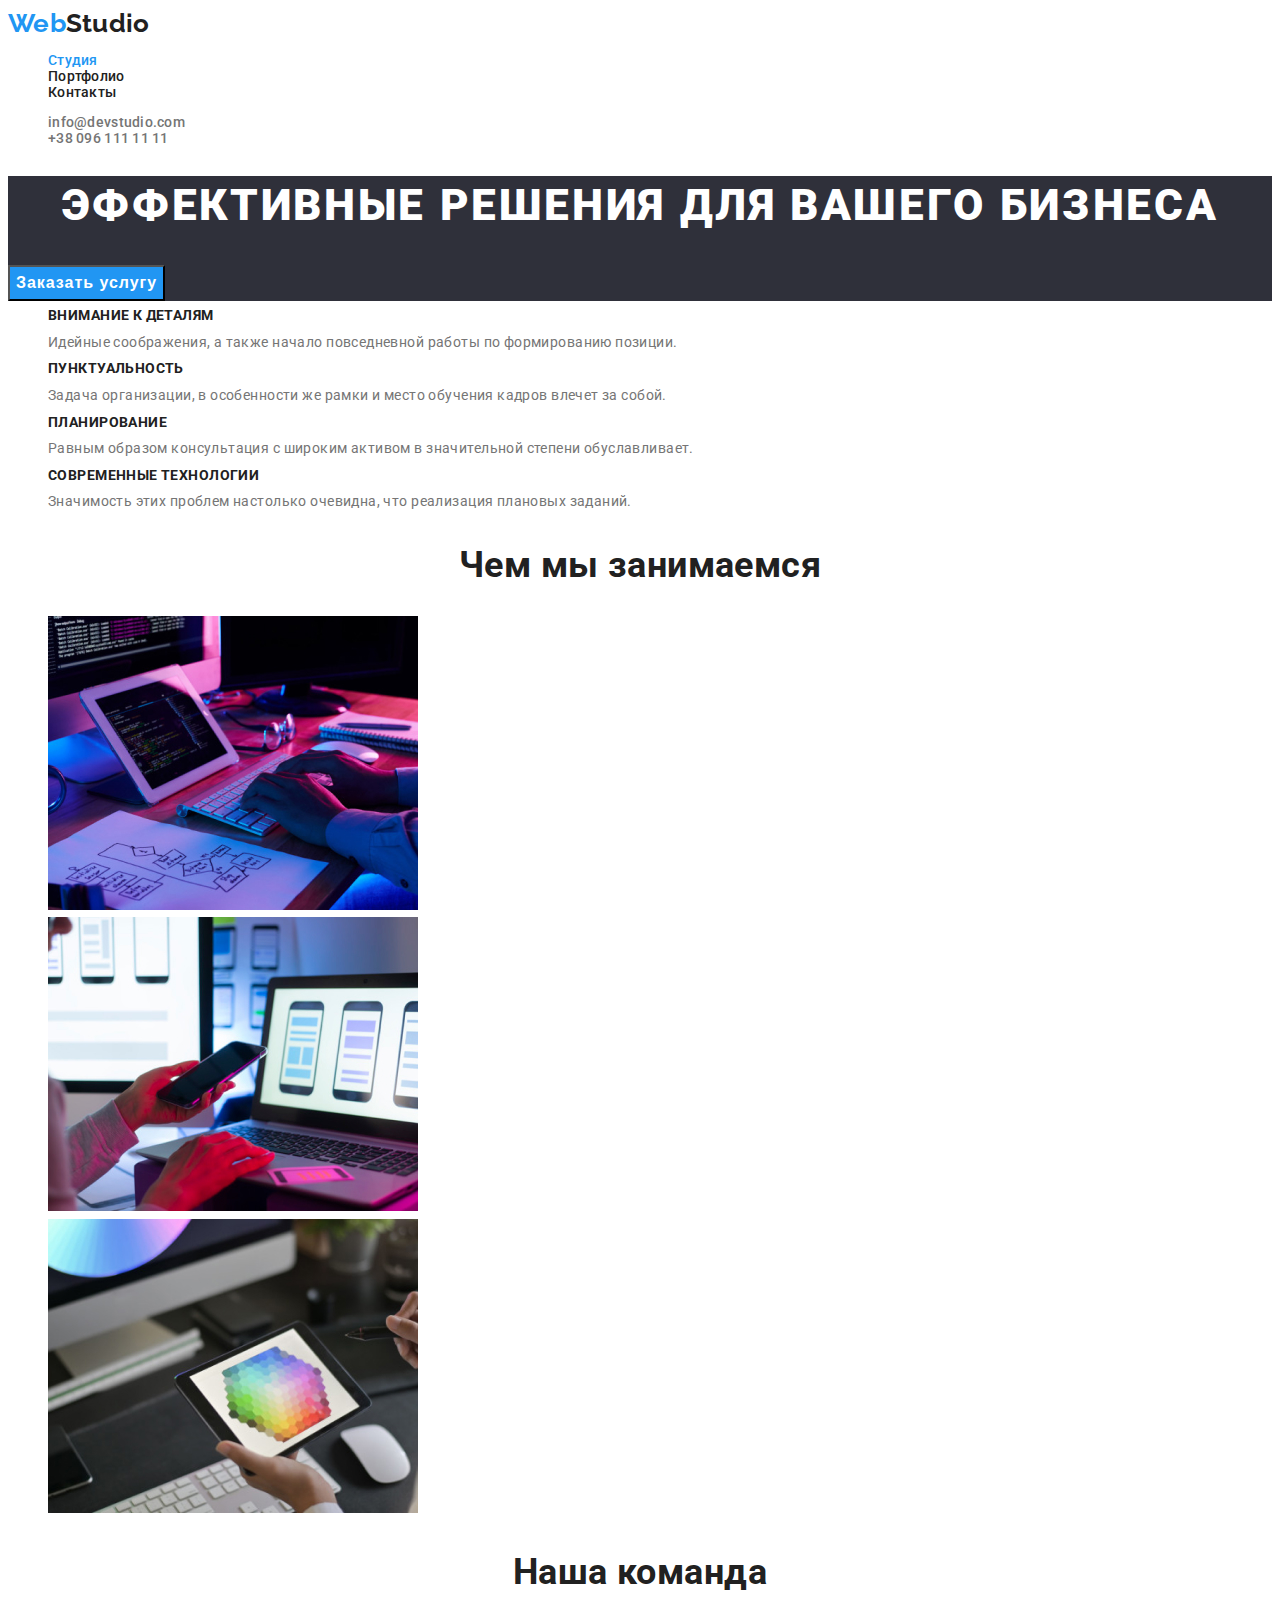
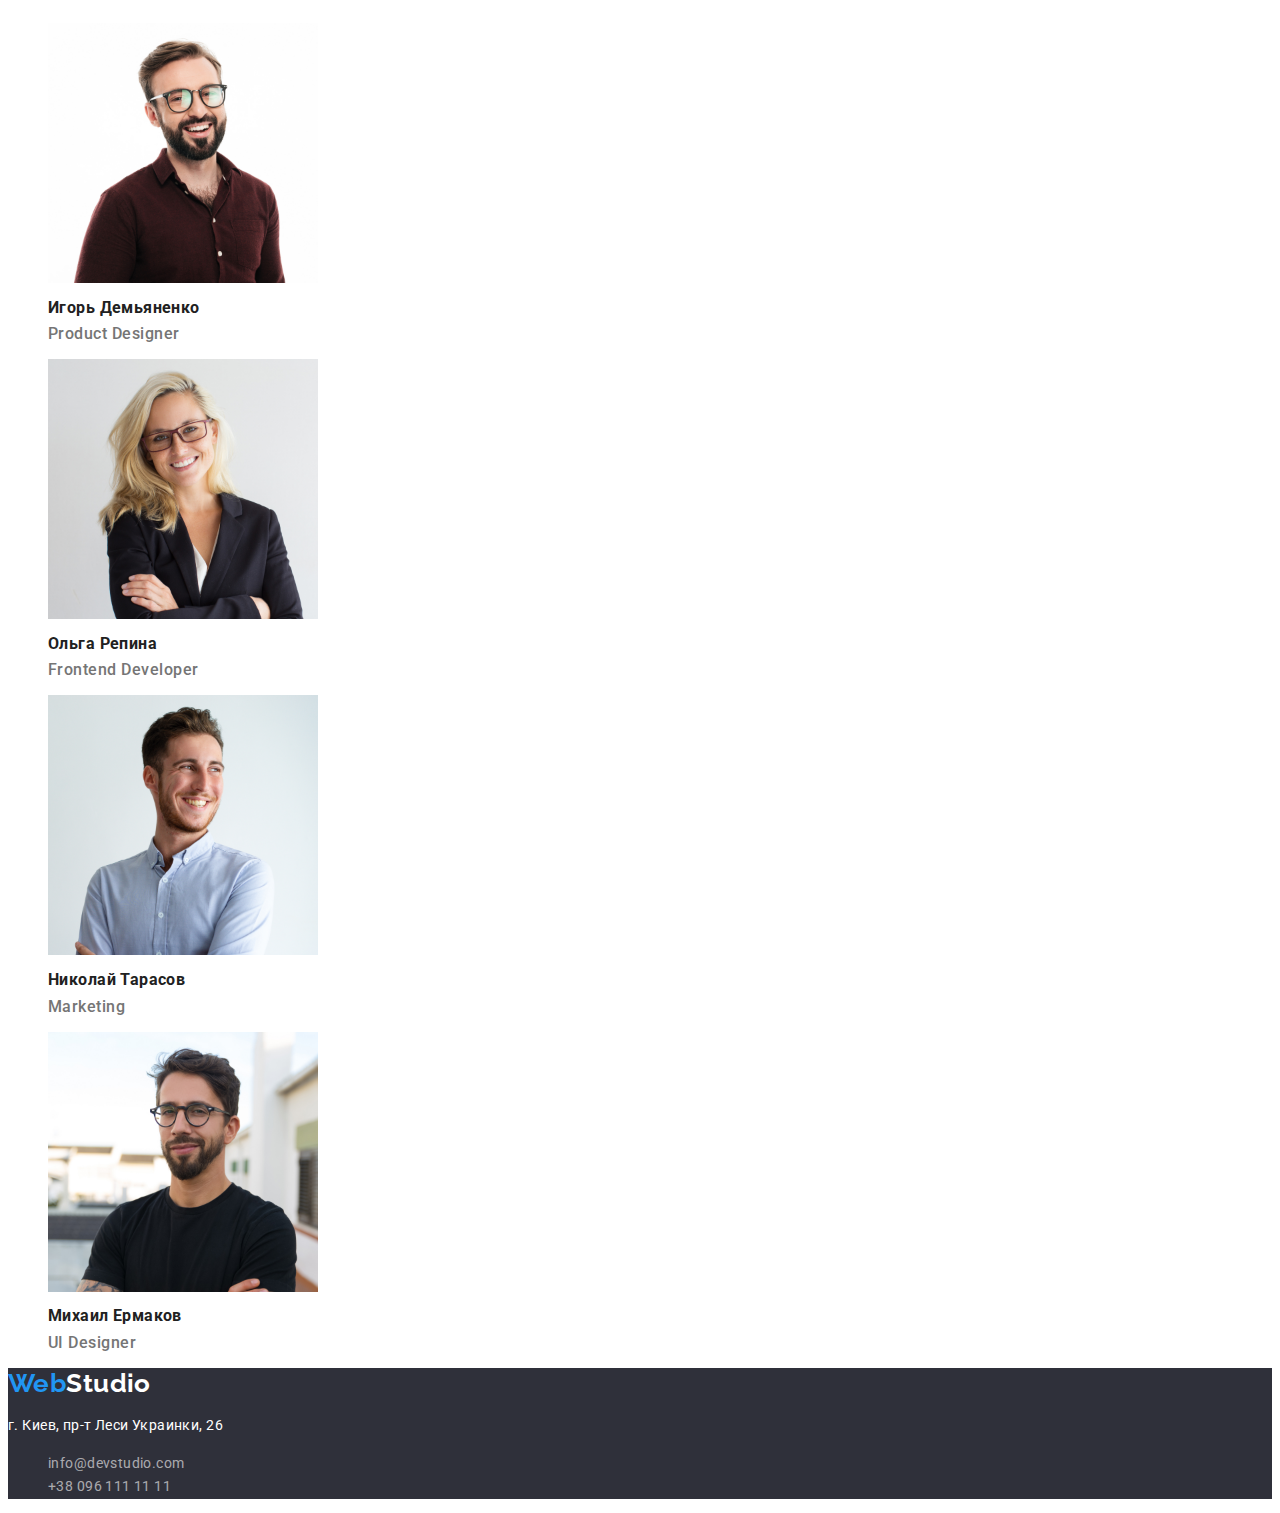
<file: index.html>
<!DOCTYPE html>
<html lang="ru">

<head>
    <meta charset="UTF-8">
    <meta name="viewport" content="width=device-width, initial-scale=1.0">
    <title>WebStudio</title>
    <link rel="stylesheet" href="https://cdnjs.cloudflare.com/ajax/libs/modern-normalize/1.0.0/modern-normalize.css"
        integrity="sha512-Zx6MlUMKSVJoQ+83OwhdILe8cSEsCzfqThJd7J/VA2UrK6Ctj85p+xzqfyuNXE5B1k25uUdmJ2OzItbBy9GHAQ=="
        crossorigin="anonymous" />
    <link rel="preconnect" href="https://fonts.gstatic.com">
    <link
        href="https://fonts.googleapis.com/css2?family=Raleway:wght@700&family=Roboto:wght@400;500;700;900&display=swap"
        rel="stylesheet">
    <link rel="stylesheet" href="css/styles.css">
</head>

<body>

    <!--header-->
    <header class="page-header">
        <nav class="site-nav">
            <a href="./index.html" class="site-nav-logo"><span class="current">Web</span><span class="primarycolor">Studio</span></a>
            <ul class="list">
                <li><a href="#" class="current">Студия</a></li>
                <li><a href="./portfolio.html" class="primarycolor">Портфолио</a></li>
                <li><a href="#" class="primarycolor">Контакты</a></li>
            </ul>
        </nav>

        <!--contacts-->
        
            <ul class="contacts list">
                <li><a href="mailto:info@devstudio.com" class="sitecolor">info@devstudio.com</a></li>
                <li><a href="tel:+380961111111" class="sitecolor">+38 096 111 11 11</a></li>
            </ul>
        
    </header>

    <!-- main -->
    <main>
        <!--hero  -->
        <section class="hero">
            <h1>Эффективные решения для вашего бизнеса</h1>
            <button type="button" class="hero-button">Заказать услугу</button>
        </section>

        <!-- advantages -->
        <section class="section advantages">
            <h2 class="primary-textcolor">Преимущества</h2>
            <ul class="list">
                <li>
                    <h3 class="primary-textcolor">Внимание к деталям</h3>
                    <p>Идейные соображения, а также начало повседневной работы по формированию позиции.</p>
                </li>
                <li>
                    <h3 class="primary-textcolor"> Пунктуальность</h3>
                    <p>Задача организации, в особенности же рамки и место обучения кадров влечет за собой.</p>
                </li>
                <li>
                    <h3 class="primary-textcolor">Планирование</h3>
                    <p>Равным образом консультация с широким активом в значительной степени обуславливает.</p>
                </li>
                <li>
                    <h3 class="primary-textcolor">Современные технологии</h3>
                    <p>Значимость этих проблем настолько очевидна, что реализация плановых заданий.</p>
                </li>
            </ul>
        </section>

        <!--what we do-->
        <section class="section">
            <h2 class="primary-textcolor">Чем мы занимаемся</h2>
            <ul class="list">
                <li><img src="./images/studio/whatwedo1.jpg" alt="desktop decisions" width="370" height="294"></li>
                <li><img src="./images/studio/whatwedo2.jpg" alt="mobile decisions" width="370" height="294"></li>
                <li><img src="./images/studio/whatwedo3.jpg" alt="tablet decisions" width="370" height="294"></li>
            </ul>

        </section>

        <!--our team-->
        <section class="section">
            <a href="#"></a>
            <h2 class="primary-textcolor">Наша команда</h2>
            <ul class="our-team-list list">
                <li>
                    <img src="./images/studio/team1.jpg" alt="фото Игоря Демьяненко" width="270" height="260">
                    <h3 class="primary-textcolor">Игорь Демьяненко </h3>
                    <p lang="en"> Product Designer </p>
                </li>
                <li>
                    <img src="./images/studio//team2.jpg" alt="фото Ольги Репиной" width="270" height="260">
                    <h3 class="primary-textcolor">Ольга Репина </h3>
                    <p lang="en">Frontend Developer</p>
                </li>
                <li>
                    <img src="./images/studio//team3.jpg" alt="фото Николая Тарасова" width="270" height="260">
                    <h3 class="primary-textcolor">Николай Тарасов </h3>
                    <p lang="en">Marketing </p>
                </li>
                <li>
                    <img src="./images/studio/team4.jpg" alt="фото Михаила Ермакова" width="270" height="260">
                    <h3 class="primary-textcolor">Михаил Ермаков</h3>
                    <p lang="en">UI Designer</p>
                </li>
            </ul>
        </section>
    </main>

    <!--footer-->
    <footer class="footer">
        <a href="./index.html" class="site-nav-logo"><span class="current">Web</span>Studio</a>
        <address class="fontstyle-norm">
            <p class="footer-mainaddress">г. Киев, пр-т Леси Украинки, 26</p>
            <ul class="footer-address list">
                <li><a href="mailto:info@devstudio.com">info@devstudio.com</a></li>
                <li><a href="tel:+380961111111">+38 096 111 11 11</a></li>
            </ul>
        </address>
    </footer>

</body>

</html>
</file>
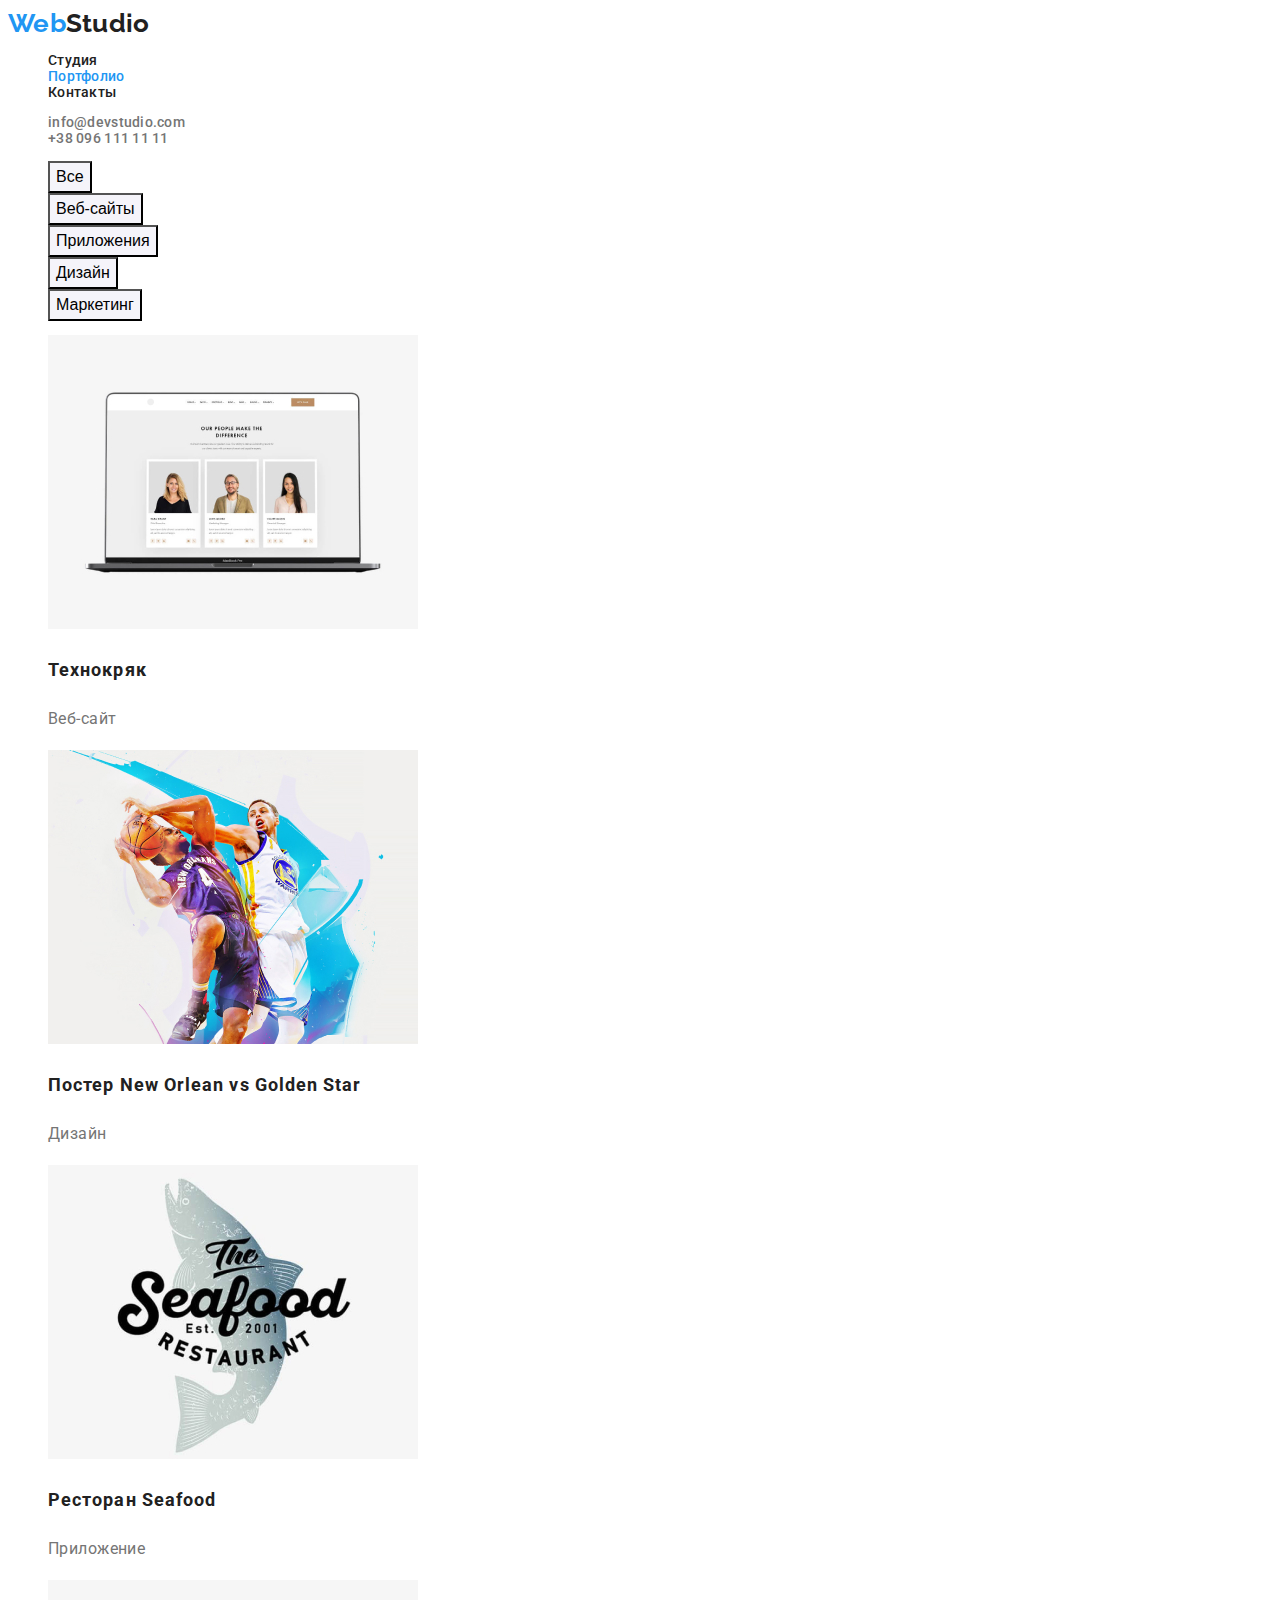
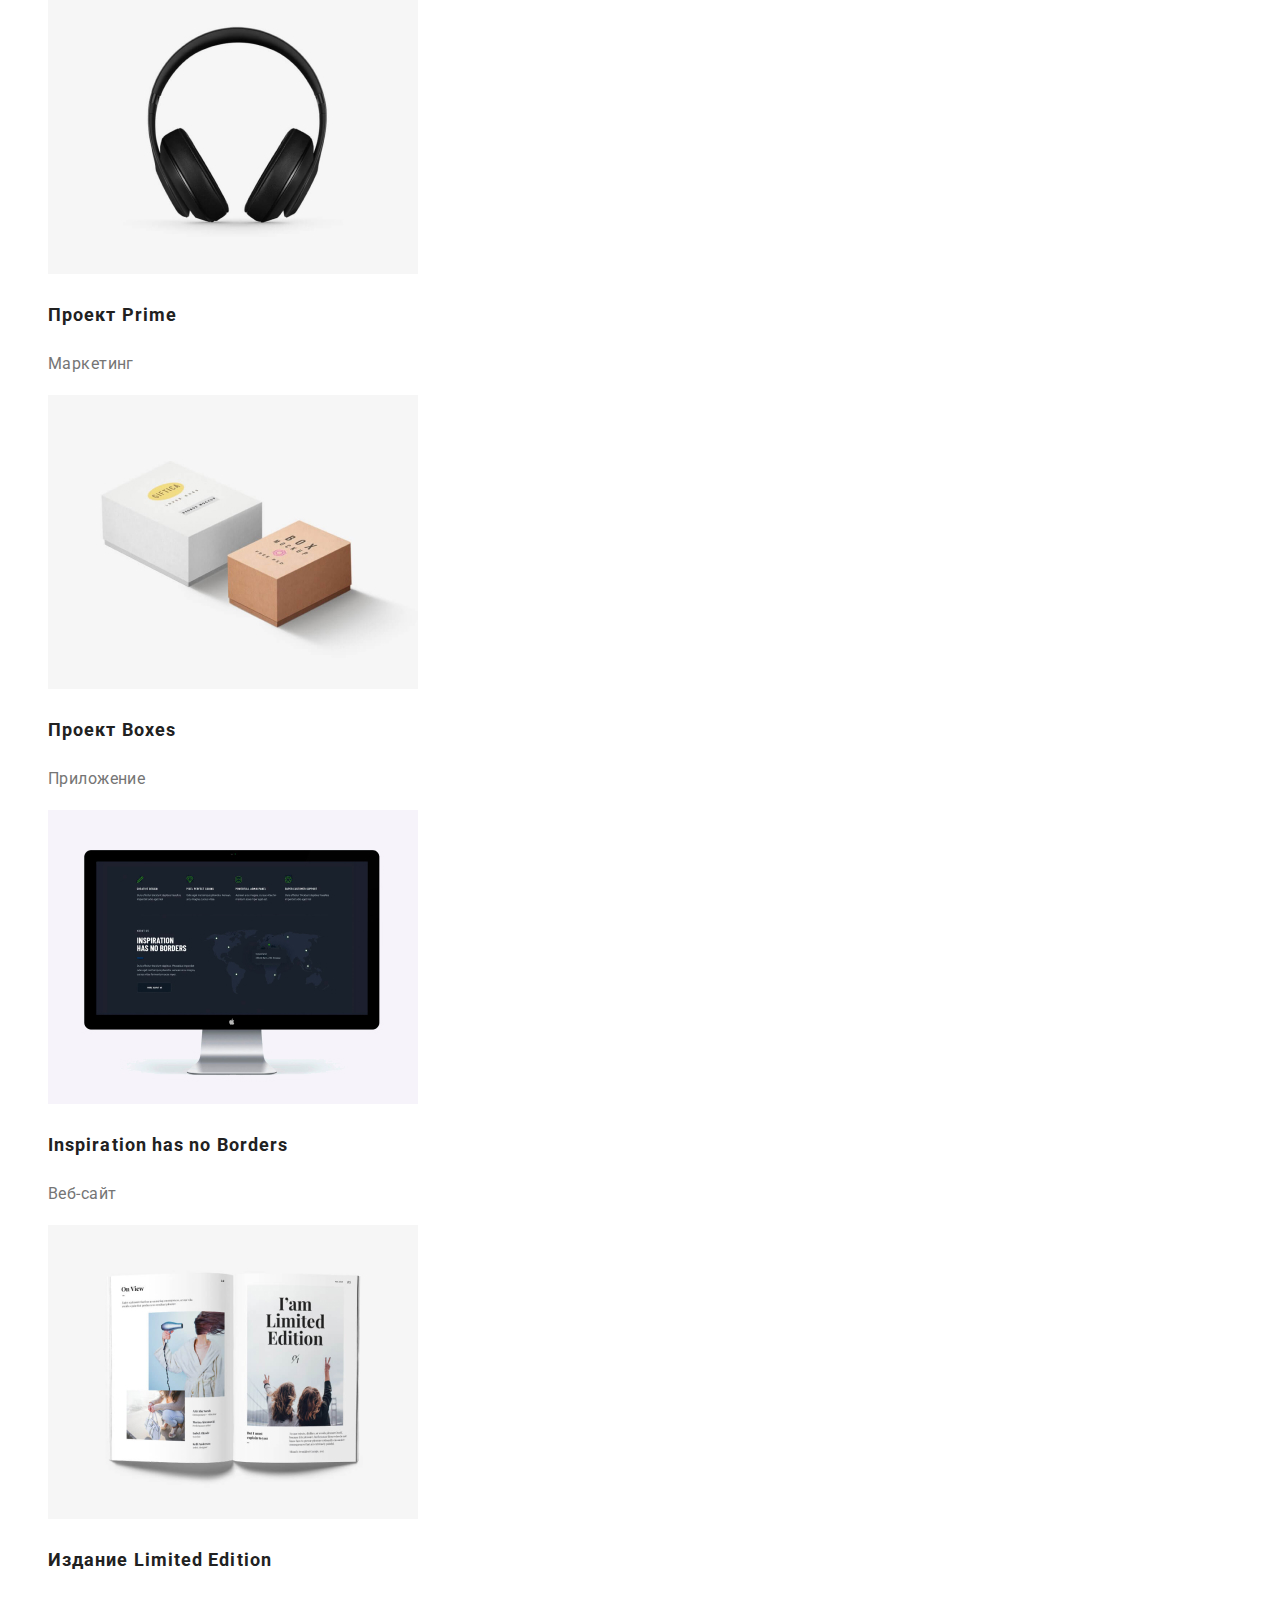
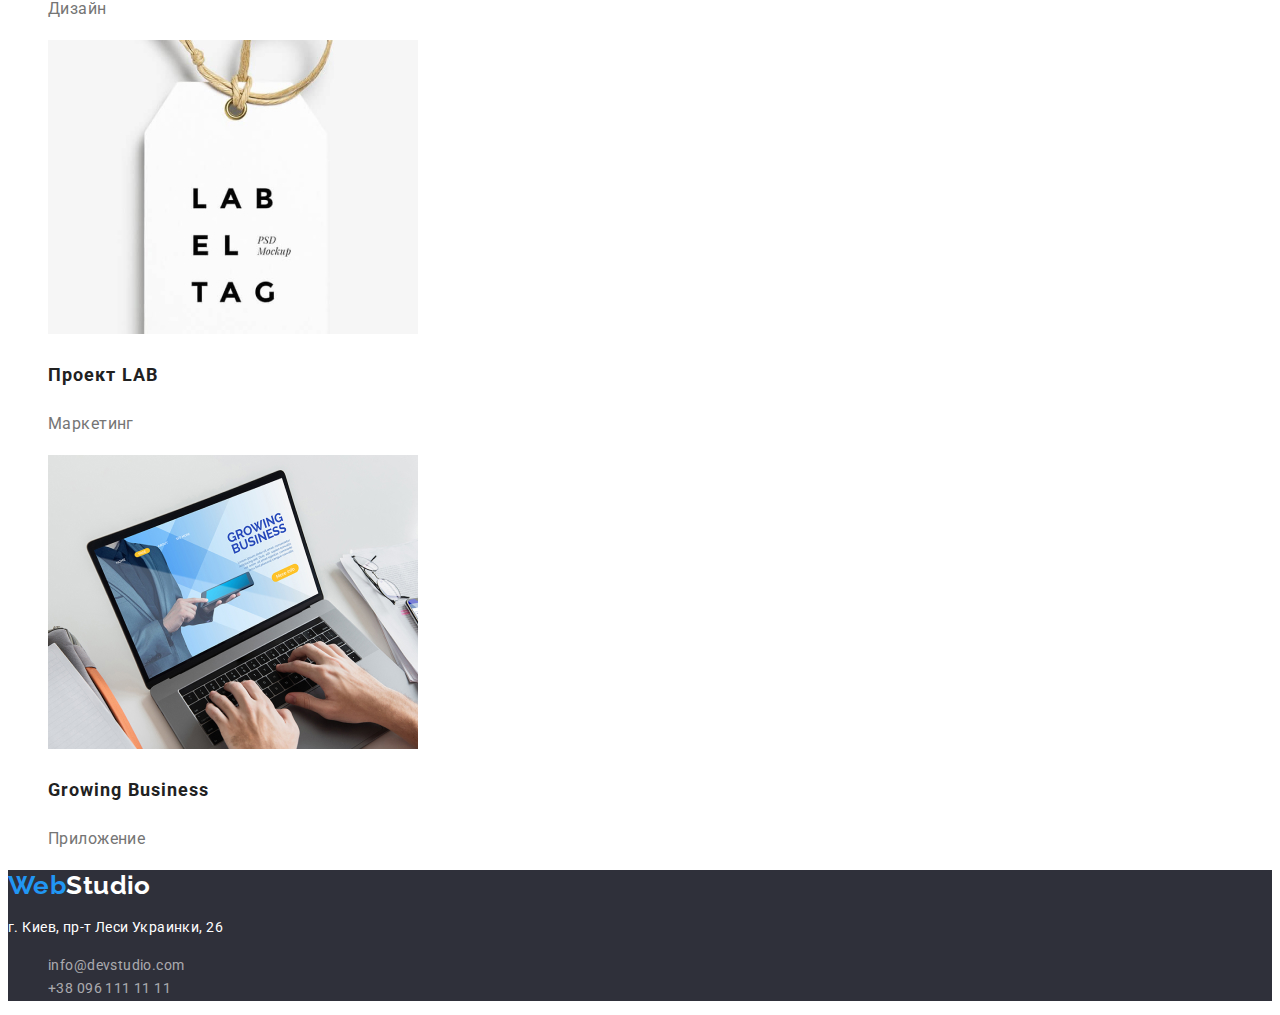
<file: portfolio.html>
<!DOCTYPE html>
<html lang="ru">

<head>
    <meta charset="UTF-8">
    <meta name="viewport" content="width=device-width, initial-scale=1.0">
    <title>Potfolio</title>
    <link rel="stylesheet" href="https://cdnjs.cloudflare.com/ajax/libs/modern-normalize/1.0.0/modern-normalize.css"
        integrity="sha512-Zx6MlUMKSVJoQ+83OwhdILe8cSEsCzfqThJd7J/VA2UrK6Ctj85p+xzqfyuNXE5B1k25uUdmJ2OzItbBy9GHAQ=="
        crossorigin="anonymous" />
    <link rel="preconnect" href="https://fonts.gstatic.com">
    <link
        href="https://fonts.googleapis.com/css2?family=Raleway:wght@700&family=Roboto:wght@400;500;700;900&display=swap"
        rel="stylesheet">
    <link rel="stylesheet" href="./css/styles.css">
</head>

<body>
    <!--header-->
    <header class="page-header">
        <nav class="site-nav">
            <a href="./index.html" class="site-nav-logo"><span class="current">Web</span><span
                    class="primarycolor">Studio</span></a>
            <ul class="list">
                <li> <a href="./index.html" class="primarycolor"> Студия </a> </li>
                <li><a href="#" class="current">Портфолио</a></li>
                <li><a href="#" class="primarycolor">Контакты</a></li>
            </ul>
        </nav>

        <!--contacts-->

        <ul class="contacts  list">
            <li><a href="mailto:info@devstudio.com" class="sitecolor">info@devstudio.com</a></li>
            <li><a href="tel:+380961111111" class="sitecolor">+38 096 111 11 11</a></li>
        </ul>

    </header>

    <main>
        <section class="portfolio">
            <!--навигация по странице-->
            <h1>Портфолио</h1>
            <ul class="filter-list list">
                <li><button type="button">Все</button></li>
                <li><button type="button">Веб-сайты</button></li>
                <li><button type="button">Приложения</button></li>
                <li><button type="button">Дизайн</button></li>
                <li><button type="button">Маркетинг</button></li>
            </ul>

            <!--portfolio-->

            <ul class="list">
                <li>
                    <a href="#"><img src="./images/portfolio/technokryak.jpg" alt="постер с двумя баскетболистами"
                            width="370" height="294">
                        <h2 class="primary-textcolor">Технокряк</h2>
                        <p>Веб-сайт</p>
                    </a>
                </li>
                <li>
                    <a href="#"><img src="./images/portfolio/poster.jpg" alt="логотип ресторна" width="370"
                            height="294">
                        <h2 class="primary-textcolor">Постер New Orlean vs Golden Star</h2>
                        <p>Дизайн</p>
                    </a>
                </li>
                <li>
                    <a href="#"><img src="./images/portfolio/restaurantseafood.jpg" alt="наушники" width="370"
                            height="294">
                        <h2 class="primary-textcolor">Ресторан Seafood</h2>
                        <p>Приложение</p>
                    </a>
                </li>
                <li>
                    <a href="#"><img src="./images/portfolio/projectprime.jpg" alt="изображение коробок" width="370"
                            height="294">
                        <h2 class="primary-textcolor">Проект Prime</h2>
                        <p>Маркетинг</p>
                    </a>
                </li>
                <li>
                    <a href="#"><img src="./images/portfolio/projectboxes.jpg" alt="изображение монитора" width="370"
                            height="294">
                        <h2 class="primary-textcolor">Проект Boxes</h2>
                        <p>Приложение</p>
                    </a>
                </li>
                <li>
                    <a href="#"><img src="./images/portfolio/inspiration.jpg" alt="изображение открытого журнала"
                            width="370" height="294">
                        <h2 class="primary-textcolor">Inspiration has no Borders</h2>
                        <p>Веб-сайт</p>
                    </a>
                </li>
                <li>
                    <a href="#"><img src="./images/portfolio/limitededition.jpg" alt="изображение лептопа" width="370"
                            height="294">
                        <h2 class="primary-textcolor">Издание Limited Edition</h2>
                        <p>Дизайн</p>
                    </a>
                </li>
                <li>
                    <a href="#"><img src="./images/portfolio/projectlab.jpg" alt="" width="370" height="294">
                        <h2 class="primary-textcolor">Проект LAB</h2>
                        <p>Маркетинг</p>
                    </a>
                </li>
                <li>
                    <a href="#"><img src="./images/portfolio/growingbusiness.jpg" alt="" width="370" height="294">
                        <h2 class="primary-textcolor">Growing Business</h2>
                        <p>Приложение</p>
                    </a>
                </li>
            </ul>
        </section>

    </main>

    <!--footer-->
    <footer class="footer">
        <a href="./index.html" class="site-nav-logo"><span class="current">Web</span>Studio</a>
        <address class="fontstyle-norm">
            <p class="footer-mainaddress">г. Киев, пр-т Леси Украинки, 26</p>
            <ul class="footer-address list">
                <li><a href="mailto:info@devstudio.com">info@devstudio.com</a></li>
                <li><a href="tel:+380961111111">+38 096 111 11 11</a></li>
            </ul>
        </address>
    </footer>
</body>

</html>
</file>
<file: css/styles.css>
/* css переменные */
:root {
  --primary-text-color: #212121;
  --text-color: #757575;
  --hero-title: #ffffff;
  --whitecolor: #ffffff;
  --accent-color: #2196f3;
  --address-color: rgba(255, 255, 255, 0.6);

  --primary-bg-color: #ffffff;
  --second-bg-color: #2f303a;

  --filter-btn-bg-color: #F5F4FA;

  --normal-font-size: 14px;
}

/* сброс маркеров списка */
.list {
  list-style: none;
}

/* сброс декораций cсылок */
a {
  text-decoration: none;
  color: var(--primary-text-color);
}

.current {
  color: var(--accent-color);
}

.sitecolor {
  color: var(--text-color);
}

.fontstyle-norm {
  font-style: normal;
}

.primary-textcolor{
  color: var(--primary-text-color);
}

button {
  cursor: pointer;
}

/* body */
body {
  background-color: var(--primary-bg-color);
  color: var(--text-color);

  font-family: Roboto, sans-serif;
  font-size: var(--normal-font-size);
  line-height: 1.71;
  letter-spacing: 0.03em;
}

h2 {
  font-weight: bold;
  font-size: 36px;
  line-height: 1.17;
  text-align: center;
}

h3 {
  font-size: 14px;
  font-weight: bold;
  line-height: 1.14px;
  text-transform: uppercase;
}

.advantages>h2 {
  display: none;
}

/* header */
.list a:hover,
.list a:focus,
.footer address a:hover,
.footer address a:focus {
  color: var(--accent-color);
}

/* site logo */
.site-nav-logo {
  font-family: Raleway, sans-serif;
  font-weight: bold;
  font-size: 26px;
  line-height: 1.19;
}

/* site navigation */
.site-nav,
.contacts {
  font-weight: 500;
  line-height: 1.14;
  letter-spacing: 0.02em;
}

/* hero */
.hero {
  background-color: var(--second-bg-color);
}

h1 {
  color: var(--hero-title);

  font-weight: 900;
  font-size: 44px;
  line-height: 1.36;
  text-align: center;
  letter-spacing: 0.06em;
  text-transform: uppercase;
}

.hero-button {
  color: var(--whitecolor);
  background-color: var(--accent-color);

  font-weight: bold;
  font-size: 16px;
  line-height: 1.87;
  align-items: center;
  text-align: center;
  letter-spacing: 0.06em;
}

/* our team */
.our-team-list p {
  font-size: 16px;
  font-weight: 500;
  line-height: 1.19;
  letter-spacing: 0.03em;
}

.our-team-list h3 {
  font-size: 16px;
  text-transform: unset;
}

/* footer */
.footer {
  background-color: var(--second-bg-color);
}

.footer,
.footer a {
  color: var(--whitecolor);
}

.footer-address a {
  color: var(--address-color)
}

/* portfolio styles */
.portfolio button:hover,
.portfolio button:focus {
  background-color: var(--accent-color);
}

.portfolio h1 {
  display: none;
}

.filter-list button {
  background-color: var(--filter-btn-bg-color);

  font-weight: 500;
  font-size: 16px;
  line-height: 1.63;
  text-align: center;
}

.filter-list button:hover,
.filter-list button:focus {
  color: var(--whitecolor);
}


.portfolio h2 {

  font-weight: bold;
  font-size: 18px;
  line-height: 2;
  letter-spacing: 0.06em;
  text-align: left;
}

.portfolio p {
  color: var(--text-color);
  font-size: 16px;
  line-height: 1.88;
}
</file>
